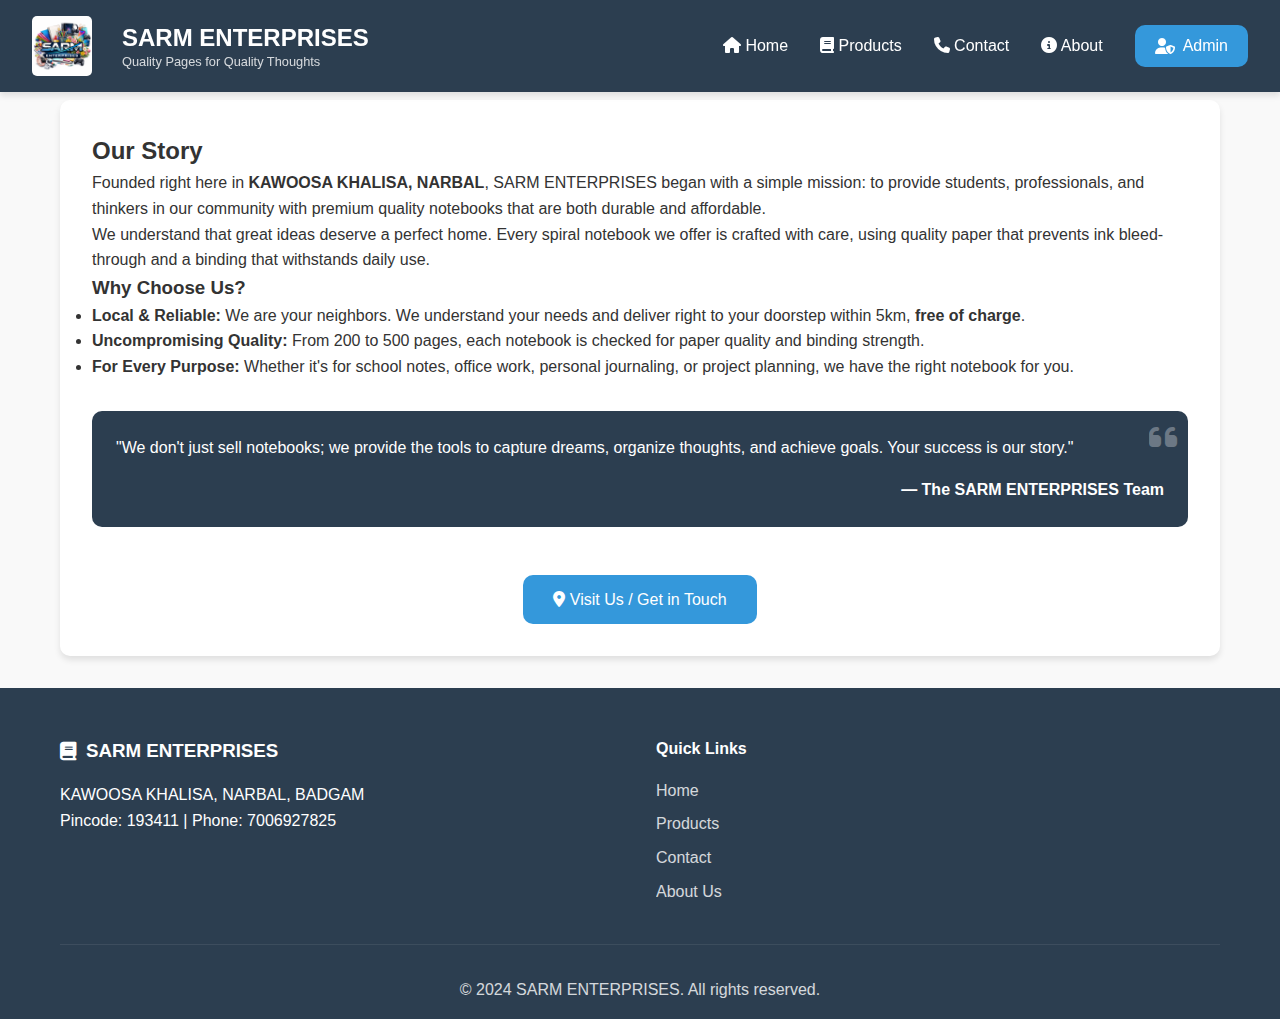
<file: about.html>
<!DOCTYPE html>
<html lang="en">
<head>
    <meta charset="UTF-8">
    <meta name="viewport" content="width=device-width, initial-scale=1.0">
    <title>About Us - SARM ENTERPRISES</title>
    <link rel="stylesheet" href="style.css">
    <link rel="stylesheet" href="https://cdnjs.cloudflare.com/ajax/libs/font-awesome/6.4.0/css/all.min.css">
</head>
<body>
    <!-- Reuse your navigation from index.html -->
    <nav class="navbar">
        <div class="nav-container">
            <div class="nav-brand">
                <img id="logo" src="assets/logo/logo.png" alt="SARM ENTERPRISES Logo" class="logo-img" onerror="this.src='https://images.unsplash.com/photo-1567446537710-0c5ff5a6ac32?ixlib=rb-4.0.3'">
                <div>
                    <h1>SARM ENTERPRISES</h1>
                    <p class="tagline">Quality Pages for Quality Thoughts</p>
                </div>
            </div>
            <div class="nav-menu">
                <a href="index.html"><i class="fas fa-home"></i> Home</a>
                <a href="index.html#products"><i class="fas fa-book"></i> Products</a>
                <a href="index.html#contact"><i class="fas fa-phone"></i> Contact</a>
                <a href="about.html" class="active"><i class="fas fa-info-circle"></i> About</a>
                <!-- Add links for FAQ & Feedback later -->
                <a href="admin-login.html" class="btn-login"><i class="fas fa-user-shield"></i> Admin</a>
            </div>
        </div>
    </nav>

    <main class="container" style="padding-top: 100px;">
        <section class="form-card">
            <h2>Our Story</h2>
            <p>Founded right here in <strong>KAWOOSA KHALISA, NARBAL</strong>, SARM ENTERPRISES began with a simple mission: to provide students, professionals, and thinkers in our community with premium quality notebooks that are both durable and affordable.</p>
            <p>We understand that great ideas deserve a perfect home. Every spiral notebook we offer is crafted with care, using quality paper that prevents ink bleed-through and a binding that withstands daily use.</p>

            <h3>Why Choose Us?</h3>
            <ul>
                <li><strong>Local & Reliable:</strong> We are your neighbors. We understand your needs and deliver right to your doorstep within 5km, <strong>free of charge</strong>.</li>
                <li><strong>Uncompromising Quality:</strong> From 200 to 500 pages, each notebook is checked for paper quality and binding strength.</li>
                <li><strong>For Every Purpose:</strong> Whether it's for school notes, office work, personal journaling, or project planning, we have the right notebook for you.</li>
            </ul>

            <div class="quote-card" style="margin-top: 2rem;">
                <i class="fas fa-quote-left"></i>
                <p>"We don't just sell notebooks; we provide the tools to capture dreams, organize thoughts, and achieve goals. Your success is our story."</p>
                <p style="text-align: right; margin-top: 1rem;"><strong>— The SARM ENTERPRISES Team</strong></p>
            </div>

            <div style="text-align: center; margin-top: 3rem;">
                <a href="index.html#contact" class="btn-primary">
                    <i class="fas fa-map-marker-alt"></i> Visit Us / Get in Touch
                </a>
            </div>
        </section>
    </main>

    <!-- Reuse your footer from index.html -->
    <footer class="footer">
        <div class="container">
            <div class="footer-content">
                <div class="footer-brand">
                    <h3><i class="fas fa-book"></i> SARM ENTERPRISES</h3>
                    <p>KAWOOSA KHALISA, NARBAL, BADGAM</p>
                    <p>Pincode: 193411 | Phone: 7006927825</p>
                </div>
                <div class="footer-links">
                    <h4>Quick Links</h4>
                    <a href="index.html">Home</a>
                    <a href="index.html#products">Products</a>
                    <a href="index.html#contact">Contact</a>
                    <a href="about.html">About Us</a>
                </div>
            </div>
            <div class="footer-bottom">
                <p>&copy; 2024 SARM ENTERPRISES. All rights reserved.</p>
            </div>
        </div>
    </footer>

    <!-- Add your app.js if needed for the logo -->
    <script type="module">
        // Simple script to set active nav link
        document.addEventListener('DOMContentLoaded', function() {
            const currentPage = location.pathname.split('/').pop();
            document.querySelectorAll('.nav-menu a').forEach(link => {
                if(link.getAttribute('href') === currentPage) {
                    link.classList.add('active');
                }
            });
        });
    </script>
</body>
</html>
</file>
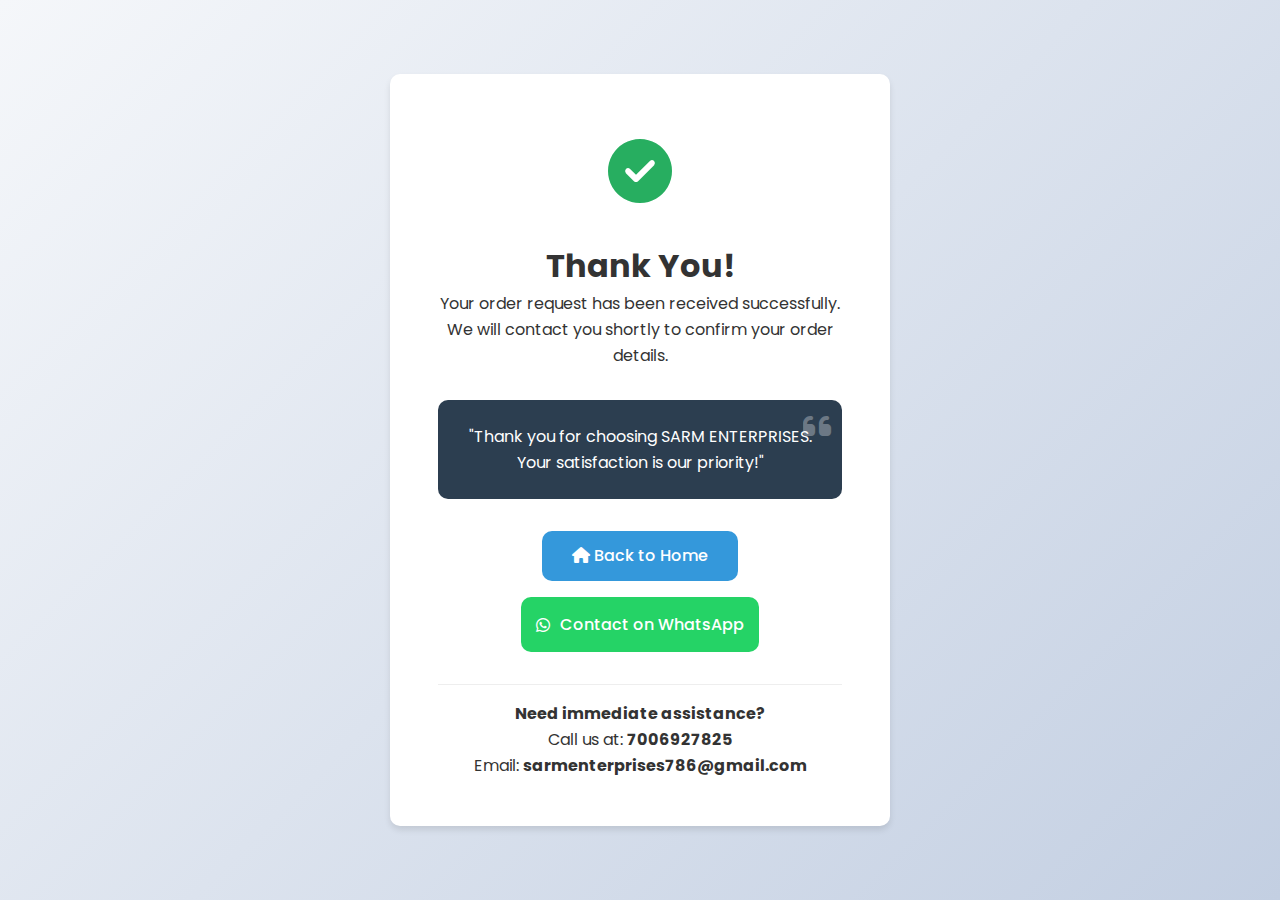
<file: success.html>
<!DOCTYPE html>
<html lang="en">
<head>
    <meta charset="UTF-8">
    <meta name="viewport" content="width=device-width, initial-scale=1.0">
    <title>Success - SARM ENTERPRISES</title>
    <link rel="stylesheet" href="https://cdnjs.cloudflare.com/ajax/libs/font-awesome/6.4.0/css/all.min.css">
    <link rel="stylesheet" href="style.css">
    <link href="https://fonts.googleapis.com/css2?family=Poppins:wght@300;400;500;600;700&display=swap" rel="stylesheet">
    <style>
        .success-container {
            min-height: 100vh;
            display: flex;
            align-items: center;
            justify-content: center;
            background: linear-gradient(135deg, #f5f7fa 0%, #c3cfe2 100%);
        }
        
        .success-card {
            background: white;
            padding: 3rem;
            border-radius: var(--border-radius);
            box-shadow: var(--shadow);
            text-align: center;
            max-width: 500px;
            width: 90%;
        }
        
        .success-icon {
            font-size: 4rem;
            color: var(--success-color);
            margin-bottom: 1rem;
        }
        
        .success-actions {
            display: flex;
            gap: 1rem;
            justify-content: center;
            margin-top: 2rem;
            flex-wrap: wrap;
        }
    </style>
</head>
<body>
    <div class="success-container">
        <div class="success-card">
            <div class="success-icon">
                <i class="fas fa-check-circle"></i>
            </div>
            <h1>Thank You!</h1>
            <p>Your order request has been received successfully.</p>
            <p>We will contact you shortly to confirm your order details.</p>
            
            <div class="quote-card" style="margin: 2rem 0;">
                <i class="fas fa-quote-left"></i>
                <p>"Thank you for choosing SARM ENTERPRISES. Your satisfaction is our priority!"</p>
            </div>
            
            <div class="success-actions">
                <a href="index.html" class="btn-primary">
                    <i class="fas fa-home"></i> Back to Home
                </a>
                <a href="https://wa.me/917006927825" class="btn-whatsapp" target="_blank">
                    <i class="fab fa-whatsapp"></i> Contact on WhatsApp
                </a>
            </div>
            
            <div style="margin-top: 2rem; padding-top: 1rem; border-top: 1px solid #eee;">
                <h4>Need immediate assistance?</h4>
                <p>Call us at: <strong>7006927825</strong></p>
                <p>Email: <strong>sarmenterprises786@gmail.com</strong></p>
            </div>
        </div>
    </div>

    <script>
        // Auto-redirect after 10 seconds
        setTimeout(() => {
            window.location.href = 'index.html';
        }, 10000);
    </script>
</body>
</html>
</file>
<file: style.css>
/* Global Styles */
:root {
    --primary-color: #2c3e50;
    --secondary-color: #3498db;
    --accent-color: #e74c3c;
    --light-color: #ecf0f1;
    --dark-color: #2c3e50;
    --success-color: #27ae60;
    --warning-color: #f39c12;
    --shadow: 0 4px 6px rgba(0, 0, 0, 0.1);
    --border-radius: 10px;
}

* {
    margin: 0;
    padding: 0;
    box-sizing: border-box;
}

body {
    font-family: 'Poppins', sans-serif;
    line-height: 1.6;
    color: #333;
    background-color: #f9f9f9;
}

.container {
    max-width: 1200px;
    margin: 0 auto;
    padding: 0 20px;
}

/* Navigation */
.navbar {
    background-color: var(--primary-color);
    color: white;
    position: fixed;
    top: 0;
    width: 100%;
    z-index: 1000;
    box-shadow: var(--shadow);
}

.nav-container {
    display: flex;
    justify-content: space-between;
    align-items: center;
    padding: 1rem 2rem;
}

.nav-brand h1 {
    font-size: 1.5rem;
    display: flex;
    align-items: center;
    gap: 10px;
}

.tagline {
    font-size: 0.8rem;
    opacity: 0.8;
    margin-top: -5px;
}

.nav-menu {
    display: flex;
    gap: 2rem;
    align-items: center;
}

.nav-menu a {
    color: white;
    text-decoration: none;
    font-weight: 500;
    transition: color 0.3s;
}

.nav-menu a:hover {
    color: var(--secondary-color);
}

.btn-login {
    background-color: var(--secondary-color);
    color: white;
    border: none;
    padding: 8px 20px;
    border-radius: var(--border-radius);
    cursor: pointer;
    display: flex;
    align-items: center;
    gap: 8px;
    font-weight: 500;
    transition: background-color 0.3s;
}

.btn-login:hover {
    background-color: #2980b9;
}

.menu-toggle {
    display: none;
    background: none;
    border: none;
    color: white;
    font-size: 1.5rem;
    cursor: pointer;
}

/* Logo Styles */
.logo-img {
    height: 60px;
    width: auto;
    margin-right: 15px;
    border-radius: 5px;
}

.nav-brand {
    display: flex;
    align-items: center;
    gap: 15px;
}

/* Image Preview in Admin */
.image-preview {
    width: 100px;
    height: 100px;
    object-fit: cover;
    border: 2px dashed #ddd;
    border-radius: 5px;
    margin: 10px 0;
}

.image-preview-container {
    display: flex;
    gap: 15px;
    align-items: center;
    margin: 10px 0;
}

/* Upload Button */
.btn-upload {
    background-color: #17a2b8;
    color: white;
    border: none;
    padding: 8px 15px;
    border-radius: 5px;
    cursor: pointer;
    display: inline-flex;
    align-items: center;
    gap: 5px;
}

.btn-upload:hover {
    background-color: #138496;
}

/* File Input Styling */
.file-input-wrapper {
    position: relative;
    overflow: hidden;
    display: inline-block;
}

.file-input-wrapper input[type=file] {
    position: absolute;
    left: 0;
    top: 0;
    opacity: 0;
    cursor: pointer;
    height: 100%;
    width: 100%;
}

/* Hidden Admin Elements */
.hidden-admin {
    display: none !important;
}

/* Stock Chart */
.chart-container {
    margin-top: 20px;
    height: 300px;
}

/* Image Upload Progress */
.upload-progress {
    height: 20px;
    background-color: #f0f0f0;
    border-radius: 10px;
    margin: 10px 0;
    overflow: hidden;
}

.upload-progress-bar {
    height: 100%;
    background-color: var(--secondary-color);
    width: 0%;
    transition: width 0.3s;
    text-align: center;
    color: white;
    font-size: 12px;
    line-height: 20px;
}

/* QR Code for UPI */
.qr-code {
    max-width: 200px;
    height: auto;
    border: 2px solid #ddd;
    border-radius: 5px;
    padding: 10px;
    background: white;
}

/* Notification */
.notification {
    position: fixed;
    top: 20px;
    right: 20px;
    padding: 15px;
    background-color: var(--success-color);
    color: white;
    border-radius: 5px;
    z-index: 10000;
    box-shadow: var(--shadow);
    display: none;
}

.notification.error {
    background-color: var(--accent-color);
}

/* Image Gallery */
.image-gallery {
    display: grid;
    grid-template-columns: repeat(auto-fill, minmax(150px, 1fr));
    gap: 10px;
    margin: 10px 0;
}

.gallery-image {
    width: 100%;
    height: 120px;
    object-fit: cover;
    border-radius: 5px;
    cursor: pointer;
    transition: transform 0.3s;
}

.gallery-image:hover {
    transform: scale(1.05);
}
/* Hero Section */
.hero {
    background: linear-gradient(rgba(44, 62, 80, 0.9), rgba(44, 62, 80, 0.9)), 
                url('https://images.unsplash.com/photo-1589829545856-d10d557cf95f?ixlib=rb-4.0.3');
    background-size: cover;
    background-position: center;
    color: white;
    padding: 120px 20px 80px;
    text-align: center;
    margin-top: 70px;
}

.hero-content h2 {
    font-size: 2.5rem;
    margin-bottom: 1rem;
}

.hero-content p {
    font-size: 1.1rem;
    max-width: 600px;
    margin: 0 auto 2rem;
    opacity: 0.9;
}

.hero-quotes {
    display: flex;
    justify-content: center;
    gap: 2rem;
    margin: 2rem 0;
    flex-wrap: wrap;
}

.quote {
    background: rgba(255, 255, 255, 0.1);
    padding: 1rem;
    border-radius: var(--border-radius);
    border-left: 4px solid var(--secondary-color);
    max-width: 300px;
}

.quote i {
    color: var(--secondary-color);
    font-size: 1.5rem;
    margin-bottom: 0.5rem;
}

.btn-primary {
    background-color: var(--secondary-color);
    color: white;
    padding: 12px 30px;
    border-radius: var(--border-radius);
    text-decoration: none;
    font-weight: 500;
    display: inline-block;
    transition: transform 0.3s, background-color 0.3s;
    border: none;
    cursor: pointer;
}

.btn-primary:hover {
    background-color: #2980b9;
    transform: translateY(-2px);
}

/* Products Section */
.products-section {
    padding: 4rem 0;
    background-color: white;
}

.section-title {
    text-align: center;
    font-size: 2rem;
    margin-bottom: 1rem;
    color: var(--primary-color);
}

.section-subtitle {
    text-align: center;
    color: #666;
    margin-bottom: 3rem;
}

.products-grid {
    display: grid;
    grid-template-columns: repeat(auto-fit, minmax(280px, 1fr));
    gap: 2rem;
    margin-top: 2rem;
}

.product-card {
    background: white;
    border-radius: var(--border-radius);
    overflow: hidden;
    box-shadow: var(--shadow);
    transition: transform 0.3s;
}

.product-card:hover {
    transform: translateY(-5px);
}

.product-image {
    width: 100%;
    height: 200px;
    object-fit: cover;
    background-color: #f5f5f5;
}

.product-info {
    padding: 1.5rem;
}

.product-title {
    font-size: 1.2rem;
    margin-bottom: 0.5rem;
    color: var(--primary-color);
}

.product-price {
    font-size: 1.5rem;
    color: var(--accent-color);
    font-weight: bold;
    margin: 0.5rem 0;
}

.product-stock {
    display: inline-block;
    padding: 4px 12px;
    border-radius: 20px;
    font-size: 0.9rem;
    margin: 0.5rem 0;
}

.stock-in {
    background-color: #d4edda;
    color: #155724;
}

.stock-low {
    background-color: #fff3cd;
    color: #856404;
}

.stock-out {
    background-color: #f8d7da;
    color: #721c24;
}

.product-features {
    list-style: none;
    margin: 1rem 0;
}

.product-features li {
    padding: 0.3rem 0;
    display: flex;
    align-items: center;
    gap: 8px;
}

.product-features i {
    color: var(--secondary-color);
}

/* Features Section */
.features {
    padding: 3rem 0;
    background-color: var(--light-color);
}

.features-grid {
    display: grid;
    grid-template-columns: repeat(auto-fit, minmax(250px, 1fr));
    gap: 2rem;
}

.feature-card {
    text-align: center;
    padding: 2rem;
    background: white;
    border-radius: var(--border-radius);
    box-shadow: var(--shadow);
}

.feature-card i {
    font-size: 2.5rem;
    color: var(--secondary-color);
    margin-bottom: 1rem;
}

/* Contact Section */
.contact-section {
    padding: 4rem 0;
    background-color: white;
}

.contact-grid {
    display: grid;
    grid-template-columns: repeat(auto-fit, minmax(300px, 1fr));
    gap: 3rem;
    margin-top: 2rem;
}

.contact-info h3 {
    color: var(--primary-color);
    margin: 1.5rem 0 0.5rem;
    display: flex;
    align-items: center;
    gap: 10px;
}

.contact-info h3:first-child {
    margin-top: 0;
}

.contact-info p {
    margin-bottom: 0.5rem;
    padding-left: 28px;
}

.upi-id {
    background-color: var(--light-color);
    padding: 10px;
    border-radius: var(--border-radius);
    font-weight: 500;
    display: inline-block;
}

.business-hours {
    margin-top: 2rem;
    padding: 1.5rem;
    background-color: #f8f9fa;
    border-radius: var(--border-radius);
}

.contact-options {
    background-color: #f8f9fa;
    padding: 2rem;
    border-radius: var(--border-radius);
}

.contact-buttons {
    display: flex;
    flex-direction: column;
    gap: 1rem;
    margin: 2rem 0;
}

.btn-whatsapp {
    background-color: #25D366;
    color: white;
    padding: 15px;
    border-radius: var(--border-radius);
    text-decoration: none;
    text-align: center;
    display: flex;
    align-items: center;
    justify-content: center;
    gap: 10px;
    font-weight: 500;
    transition: background-color 0.3s;
}

.btn-whatsapp:hover {
    background-color: #128C7E;
}

.btn-phone {
    background-color: var(--secondary-color);
    color: white;
    padding: 15px;
    border-radius: var(--border-radius);
    text-decoration: none;
    text-align: center;
    display: flex;
    align-items: center;
    justify-content: center;
    gap: 10px;
    font-weight: 500;
    transition: background-color 0.3s;
}

.btn-phone:hover {
    background-color: #2980b9;
}

.btn-email {
    background-color: var(--primary-color);
    color: white;
    padding: 15px;
    border-radius: var(--border-radius);
    text-decoration: none;
    text-align: center;
    display: flex;
    align-items: center;
    justify-content: center;
    gap: 10px;
    font-weight: 500;
    transition: background-color 0.3s;
}

.btn-email:hover {
    background-color: #1a252f;
}

.quote-card {
    background-color: var(--primary-color);
    color: white;
    padding: 1.5rem;
    border-radius: var(--border-radius);
    margin-top: 2rem;
    position: relative;
}

.quote-card i {
    position: absolute;
    top: 10px;
    right: 10px;
    font-size: 2rem;
    opacity: 0.3;
}

/* Footer */
.footer {
    background-color: var(--primary-color);
    color: white;
    padding: 3rem 0 1rem;
}

.footer-content {
    display: grid;
    grid-template-columns: repeat(auto-fit, minmax(250px, 1fr));
    gap: 2rem;
    margin-bottom: 2rem;
}

.footer-brand h3 {
    display: flex;
    align-items: center;
    gap: 10px;
    margin-bottom: 1rem;
}

.footer-quote {
    font-style: italic;
    opacity: 0.8;
    margin-top: 1rem;
}

.footer-links {
    display: flex;
    flex-direction: column;
}

.footer-links h4 {
    margin-bottom: 1rem;
}

.footer-links a {
    color: white;
    text-decoration: none;
    margin-bottom: 0.5rem;
    opacity: 0.8;
    transition: opacity 0.3s;
}

.footer-links a:hover {
    opacity: 1;
}

.social-icons {
    display: flex;
    gap: 1rem;
    margin-top: 1rem;
}

.social-icons a {
    color: white;
    font-size: 1.5rem;
    opacity: 0.8;
    transition: opacity 0.3s;
}

.social-icons a:hover {
    opacity: 1;
}

.footer-bottom {
    text-align: center;
    padding-top: 2rem;
    border-top: 1px solid rgba(255, 255, 255, 0.1);
    opacity: 0.8;
}

.footer-bottom i {
    color: var(--accent-color);
}

/* Modal */
.modal {
    display: none;
    position: fixed;
    top: 0;
    left: 0;
    width: 100%;
    height: 100%;
    background-color: rgba(0, 0, 0, 0.5);
    z-index: 1001;
    justify-content: center;
    align-items: center;
}

.modal-content {
    background-color: white;
    padding: 2rem;
    border-radius: var(--border-radius);
    width: 90%;
    max-width: 400px;
    position: relative;
}

.close-modal {
    position: absolute;
    top: 10px;
    right: 15px;
    font-size: 1.5rem;
    cursor: pointer;
    color: #666;
}

.form-group {
    margin-bottom: 1.5rem;
}

.form-group label {
    display: block;
    margin-bottom: 0.5rem;
    font-weight: 500;
    display: flex;
    align-items: center;
    gap: 8px;
}

.form-group input {
    width: 100%;
    padding: 10px;
    border: 1px solid #ddd;
    border-radius: var(--border-radius);
    font-size: 1rem;
}

.error-message {
    color: var(--accent-color);
    margin-top: 1rem;
    text-align: center;
}

/* Admin Page Styles */
.admin-container {
    padding: 80px 20px 40px;
    max-width: 1200px;
    margin: 0 auto;
}

.admin-header {
    display: flex;
    justify-content: space-between;
    align-items: center;
    margin-bottom: 2rem;
    flex-wrap: wrap;
    gap: 1rem;
}

.btn-logout {
    background-color: var(--accent-color);
    color: white;
    border: none;
    padding: 8px 20px;
    border-radius: var(--border-radius);
    cursor: pointer;
    display: flex;
    align-items: center;
    gap: 8px;
    font-weight: 500;
}

.form-card {
    background: white;
    border-radius: var(--border-radius);
    padding: 2rem;
    box-shadow: var(--shadow);
    margin-bottom: 2rem;
}

.form-row {
    display: grid;
    grid-template-columns: repeat(auto-fit, minmax(200px, 1fr));
    gap: 1rem;
    margin-bottom: 1rem;
}

.btn-secondary {
    background-color: #6c757d;
    color: white;
    border: none;
    padding: 10px 20px;
    border-radius: var(--border-radius);
    cursor: pointer;
    font-weight: 500;
}

.btn-secondary:hover {
    background-color: #5a6268;
}

/* Stock Indicator */
.stock-indicator {
    display: inline-flex;
    align-items: center;
    gap: 5px;
}

/* Responsive Design */
@media (max-width: 768px) {
    .nav-menu {
        display: none;
        position: absolute;
        top: 100%;
        left: 0;
        width: 100%;
        background-color: var(--primary-color);
        flex-direction: column;
        padding: 1rem;
        gap: 1rem;
    }
    
    .nav-menu.active {
        display: flex;
    }
    
    .menu-toggle {
        display: block;
    }
    
    .hero-content h2 {
        font-size: 1.8rem;
    }
    
    .contact-buttons {
        flex-direction: column;
    }
    
    .hero-quotes {
        flex-direction: column;
        align-items: center;
    }
}
</file>
